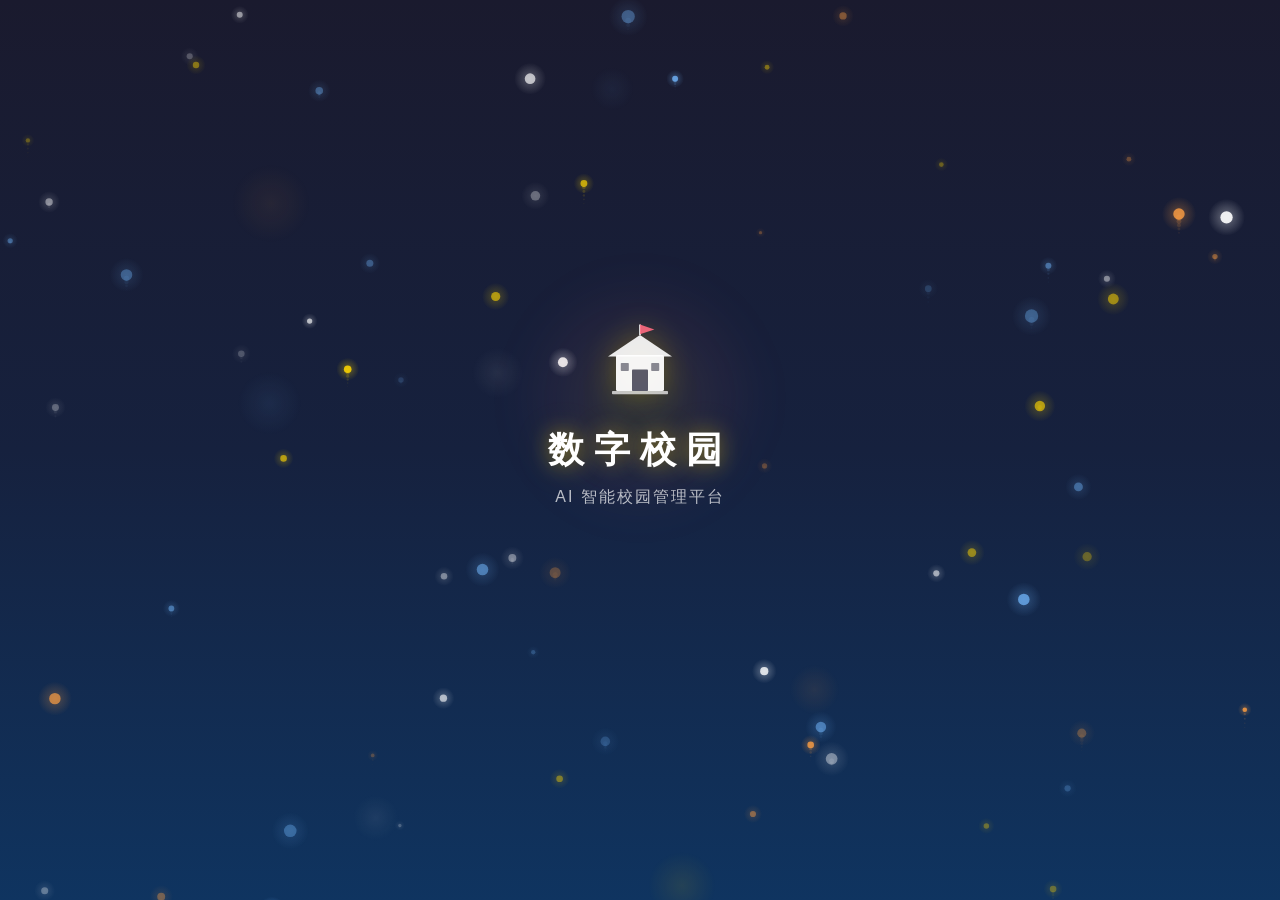
<file: index.html>
<!DOCTYPE html>
<html lang="zh-CN">
<head>
  <meta charset="UTF-8" />
  <meta name="viewport" content="width=device-width, initial-scale=1.0, maximum-scale=1.0, user-scalable=no" />
  <meta name="format-detection" content="telephone=no" />
  <meta name="theme-color" content="#1890ff" />
  <title>数字校园</title>
  <script type="module" crossorigin src="/assets/index-CL0NONMp.js"></script>
  <link rel="stylesheet" crossorigin href="/assets/index-z_vyM2be.css">
</head>
<body>
  <div id="app"></div>
</body>
</html>
</file>
<file: assets/index-z_vyM2be.css>
.splash-screen[data-v-0954e05f]{position:fixed;top:0;left:0;right:0;bottom:0;z-index:9999;background:linear-gradient(180deg,#1a1a2e,#16213e,#0f3460);display:flex;align-items:center;justify-content:center;overflow:hidden}.splash-canvas[data-v-0954e05f]{position:absolute;top:0;left:0;width:100%;height:100%;pointer-events:none}.splash-content[data-v-0954e05f]{position:relative;z-index:1;display:flex;flex-direction:column;align-items:center;padding:0 24px}.icon-glow[data-v-0954e05f]{position:absolute;top:50%;left:50%;transform:translate(-50%,-70%);width:200px;height:200px;border-radius:50%;background:radial-gradient(circle,rgba(255,215,0,.12) 0%,rgba(255,107,129,.06) 40%,transparent 70%);pointer-events:none;filter:blur(20px)}.school-icon-wrapper[data-v-0954e05f]{opacity:0;transform:scale(.5);transition:all .8s cubic-bezier(.34,1.56,.64,1);margin-bottom:20px;filter:drop-shadow(0 0 15px rgba(255,215,0,.3))}.school-icon-wrapper.icon-visible[data-v-0954e05f]{opacity:1;transform:scale(1)}.school-icon[data-v-0954e05f]{display:block}.title[data-v-0954e05f]{font-size:28px;font-weight:700;color:#fff;margin:0 0 8px;letter-spacing:6px;text-shadow:0 0 20px rgba(255,215,0,.4),0 0 40px rgba(255,215,0,.15);opacity:0;transform:translateY(10px);transition:all .8s ease-out}.subtitle[data-v-0954e05f]{font-size:14px;color:#ffffffb3;margin:0 0 32px;letter-spacing:2px;opacity:0;transform:translateY(10px);transition:all .8s ease-out .15s}.text-visible[data-v-0954e05f]{opacity:1;transform:translateY(0)}.progress-wrapper[data-v-0954e05f]{width:180px;height:2px;background:#ffffff1a;border-radius:1px;overflow:hidden;opacity:0;transform:translateY(10px);transition:all .6s ease-out}.progress-bar[data-v-0954e05f]{height:100%;border-radius:1px;background:linear-gradient(90deg,gold,#ff6b81);transition:width .1s linear;box-shadow:0 0 8px #ffd70066}.loading-text[data-v-0954e05f]{margin-top:16px;font-size:12px;color:#ffffff80;letter-spacing:2px;opacity:0;transform:translateY(10px);transition:all .6s ease-out;animation:pulse-text-0954e05f 1.5s ease-in-out infinite}.text-visible.loading-text[data-v-0954e05f],.loading-text.text-visible[data-v-0954e05f]{opacity:1;transform:translateY(0)}@keyframes pulse-text-0954e05f{0%,to{opacity:.5}50%{opacity:1}}.splash-fade-enter-active[data-v-0954e05f]{transition:opacity .5s ease}.splash-fade-leave-active[data-v-0954e05f]{transition:opacity 1s ease}.splash-fade-enter-from[data-v-0954e05f],.splash-fade-leave-to[data-v-0954e05f]{opacity:0}@media (max-width: 375px){.title[data-v-0954e05f]{font-size:26px;letter-spacing:4px}.subtitle[data-v-0954e05f]{font-size:13px}.progress-wrapper[data-v-0954e05f]{width:160px}.icon-glow[data-v-0954e05f]{width:160px;height:160px}}@media (min-width: 768px){.title[data-v-0954e05f]{font-size:36px;letter-spacing:10px}.subtitle[data-v-0954e05f]{font-size:16px}.progress-wrapper[data-v-0954e05f]{width:220px}.icon-glow[data-v-0954e05f]{width:260px;height:260px}}#app-container[data-v-f03a6847]{max-width:430px;margin:0 auto;min-height:100vh;background-color:var(--bg);position:relative}:root{--primary: #1890ff;--primary-light: #e6f7ff;--primary-dark: #096dd9;--success: #52c41a;--success-light: #f6ffed;--warning: #faad14;--warning-light: #fffbe6;--danger: #ff4d4f;--danger-light: #fff2f0;--text: #333333;--text-secondary: #666666;--text-light: #999999;--text-white: #ffffff;--bg: #f5f5f5;--bg-gray: #f0f0f0;--white: #ffffff;--border: #e8e8e8;--border-light: #f0f0f0;--shadow: rgba(0, 0, 0, .08);--shadow-strong: rgba(0, 0, 0, .15);--radius-sm: 4px;--radius: 8px;--radius-lg: 12px;--radius-round: 50%;--font-xs: 10px;--font-sm: 12px;--font-base: 14px;--font-md: 16px;--font-lg: 18px;--font-xl: 20px;--font-xxl: 24px;--tab-bar-height: 50px;--nav-bar-height: 44px;--safe-area-bottom: env(safe-area-inset-bottom, 0px)}*,*:before,*:after{margin:0;padding:0;box-sizing:border-box;-webkit-tap-highlight-color:transparent}html{font-size:16px;-webkit-text-size-adjust:100%;-webkit-font-smoothing:antialiased;-moz-osx-font-smoothing:grayscale}body{font-family:-apple-system,BlinkMacSystemFont,Segoe UI,PingFang SC,Hiragino Sans GB,Microsoft YaHei,Helvetica Neue,Helvetica,Arial,sans-serif;font-size:var(--font-base);color:var(--text);background-color:var(--bg);line-height:1.5;overflow-x:hidden}a{color:var(--primary);text-decoration:none}img{max-width:100%;height:auto;vertical-align:middle}ul,ol{list-style:none}input,textarea,button,select{font-family:inherit;font-size:inherit;color:inherit;outline:none;border:none;background:none}button{cursor:pointer}#app{max-width:430px;margin:0 auto;min-height:100vh;background-color:var(--bg);position:relative;overflow-x:hidden}.page{min-height:100vh;background-color:var(--bg)}.page-content{padding:12px;padding-bottom:calc(var(--tab-bar-height) + var(--safe-area-bottom) + 12px)}.page-content--no-tab{padding-bottom:12px}.nav-bar{display:flex;align-items:center;justify-content:center;height:var(--nav-bar-height);background-color:var(--white);border-bottom:1px solid var(--border-light);position:sticky;top:0;z-index:100}.nav-bar__title{font-size:var(--font-md);font-weight:600;color:var(--text)}.nav-bar__back{position:absolute;left:12px;display:flex;align-items:center;justify-content:center;width:32px;height:32px;font-size:var(--font-xl);color:var(--text);cursor:pointer}.nav-bar__right{position:absolute;right:12px;font-size:var(--font-base);color:var(--primary);cursor:pointer}.tab-bar{position:fixed;bottom:0;left:50%;transform:translate(-50%);width:100%;max-width:430px;height:calc(var(--tab-bar-height) + var(--safe-area-bottom));padding-bottom:var(--safe-area-bottom);background-color:var(--white);border-top:1px solid var(--border-light);display:flex;align-items:center;justify-content:space-around;z-index:999}.tab-bar__item{display:flex;flex-direction:column;align-items:center;justify-content:center;flex:1;height:var(--tab-bar-height);cursor:pointer;transition:color .2s ease;color:var(--text-light);text-decoration:none}.tab-bar__item--active{color:var(--primary)}.tab-bar__icon{font-size:22px;line-height:1;margin-bottom:2px}.tab-bar__label{font-size:var(--font-xs);line-height:1}.card{background-color:var(--white);border-radius:var(--radius);padding:12px;margin-bottom:12px;box-shadow:0 1px 4px var(--shadow)}.card__header{display:flex;align-items:center;justify-content:space-between;margin-bottom:8px}.card__title{font-size:var(--font-md);font-weight:600;color:var(--text)}.card__extra{font-size:var(--font-sm);color:var(--text-light)}.card__body{font-size:var(--font-base);color:var(--text-secondary)}.btn{display:inline-flex;align-items:center;justify-content:center;height:40px;padding:0 20px;border-radius:var(--radius);font-size:var(--font-base);font-weight:500;transition:all .2s ease;cursor:pointer;white-space:nowrap}.btn--primary{background-color:var(--primary);color:var(--text-white)}.btn--primary:active{background-color:var(--primary-dark)}.btn--success{background-color:var(--success);color:var(--text-white)}.btn--warning{background-color:var(--warning);color:var(--text-white)}.btn--danger{background-color:var(--danger);color:var(--text-white)}.btn--plain{background-color:var(--primary-light);color:var(--primary)}.btn--block{display:flex;width:100%}.btn--round{border-radius:20px}.btn--sm{height:30px;padding:0 12px;font-size:var(--font-sm)}.btn--lg{height:48px;padding:0 28px;font-size:var(--font-md)}.btn:disabled{opacity:.5;cursor:not-allowed}.list{background-color:var(--white);border-radius:var(--radius);overflow:hidden;box-shadow:0 1px 4px var(--shadow)}.list-item{display:flex;align-items:center;padding:12px;border-bottom:1px solid var(--border-light);cursor:pointer;transition:background-color .15s ease}.list-item:last-child{border-bottom:none}.list-item:active{background-color:var(--bg-gray)}.list-item__icon{width:40px;height:40px;border-radius:var(--radius-round);margin-right:12px;flex-shrink:0;display:flex;align-items:center;justify-content:center;font-size:var(--font-xl);background-color:var(--primary-light);color:var(--primary);overflow:hidden}.list-item__icon img{width:100%;height:100%;object-fit:cover}.list-item__content{flex:1;min-width:0}.list-item__title{font-size:var(--font-base);color:var(--text);font-weight:500;overflow:hidden;text-overflow:ellipsis;white-space:nowrap}.list-item__desc{font-size:var(--font-sm);color:var(--text-light);margin-top:2px;overflow:hidden;text-overflow:ellipsis;white-space:nowrap}.list-item__right{flex-shrink:0;margin-left:8px;display:flex;align-items:center;font-size:var(--font-sm);color:var(--text-light)}.list-item__arrow{font-size:var(--font-sm);color:var(--text-light);margin-left:4px}.badge{display:inline-flex;align-items:center;padding:2px 8px;border-radius:10px;font-size:var(--font-xs);font-weight:500}.badge--pending{background-color:var(--warning-light);color:var(--warning)}.badge--approved{background-color:var(--success-light);color:var(--success)}.badge--rejected{background-color:var(--danger-light);color:var(--danger)}.badge--info{background-color:var(--primary-light);color:var(--primary)}.badge--default{background-color:var(--bg-gray);color:var(--text-secondary)}.avatar{width:40px;height:40px;border-radius:var(--radius-round);overflow:hidden;flex-shrink:0;background-color:var(--primary-light);display:flex;align-items:center;justify-content:center;color:var(--primary);font-size:var(--font-lg);font-weight:600}.avatar--sm{width:32px;height:32px;font-size:var(--font-base)}.avatar--lg{width:56px;height:56px;font-size:var(--font-xxl)}.avatar--xl{width:72px;height:72px;font-size:28px}.avatar img{width:100%;height:100%;object-fit:cover}.tabs{display:flex;background-color:var(--white);border-bottom:1px solid var(--border-light)}.tabs__item{flex:1;text-align:center;padding:10px 0;font-size:var(--font-base);color:var(--text-secondary);cursor:pointer;position:relative;transition:color .2s ease}.tabs__item--active{color:var(--primary);font-weight:600}.tabs__item--active:after{content:"";position:absolute;bottom:0;left:50%;transform:translate(-50%);width:24px;height:2px;background-color:var(--primary);border-radius:1px}.form-group{margin-bottom:16px}.form-label{display:block;font-size:var(--font-base);color:var(--text);font-weight:500;margin-bottom:6px}.form-input{width:100%;height:40px;padding:0 12px;border:1px solid var(--border);border-radius:var(--radius);font-size:var(--font-base);background-color:var(--white);transition:border-color .2s ease}.form-input:focus{border-color:var(--primary)}.form-textarea{width:100%;padding:10px 12px;border:1px solid var(--border);border-radius:var(--radius);font-size:var(--font-base);background-color:var(--white);resize:vertical;min-height:80px;transition:border-color .2s ease}.form-textarea:focus{border-color:var(--primary)}.form-select{width:100%;height:40px;padding:0 12px;border:1px solid var(--border);border-radius:var(--radius);font-size:var(--font-base);background-color:var(--white);-webkit-appearance:auto;-moz-appearance:auto;appearance:auto}.empty-state{display:flex;flex-direction:column;align-items:center;justify-content:center;padding:48px 24px;color:var(--text-light)}.empty-state__icon{font-size:48px;margin-bottom:12px}.empty-state__text{font-size:var(--font-base)}.section-title{display:flex;align-items:center;justify-content:space-between;padding:12px 0 8px}.section-title__text{font-size:var(--font-md);font-weight:600;color:var(--text)}.section-title__more{font-size:var(--font-sm);color:var(--text-light);cursor:pointer}.grid{display:grid;gap:12px}.grid--2{grid-template-columns:repeat(2,1fr)}.grid--3{grid-template-columns:repeat(3,1fr)}.grid--4{grid-template-columns:repeat(4,1fr)}.tag{display:inline-flex;align-items:center;padding:2px 6px;border-radius:var(--radius-sm);font-size:var(--font-xs);background-color:var(--bg-gray);color:var(--text-secondary)}.tag--primary{background-color:var(--primary-light);color:var(--primary)}.text-center{text-align:center}.text-right{text-align:right}.text-primary{color:var(--primary)}.text-success{color:var(--success)}.text-warning{color:var(--warning)}.text-danger{color:var(--danger)}.text-light{color:var(--text-light)}.text-secondary{color:var(--text-secondary)}.text-bold{font-weight:600}.flex{display:flex}.flex-col{flex-direction:column}.flex-center{display:flex;align-items:center;justify-content:center}.flex-between{display:flex;align-items:center;justify-content:space-between}.flex-1{flex:1}.flex-wrap{flex-wrap:wrap}.items-center{align-items:center}.items-start{align-items:flex-start}.gap-sm{gap:4px}.gap{gap:8px}.gap-md{gap:12px}.gap-lg{gap:16px}.mt-4{margin-top:4px}.mt-8{margin-top:8px}.mt-12{margin-top:12px}.mt-16{margin-top:16px}.mb-4{margin-bottom:4px}.mb-8{margin-bottom:8px}.mb-12{margin-bottom:12px}.mb-16{margin-bottom:16px}.ml-4{margin-left:4px}.ml-8{margin-left:8px}.mr-4{margin-right:4px}.mr-8{margin-right:8px}.p-8{padding:8px}.p-12{padding:12px}.p-16{padding:16px}.px-12{padding-left:12px;padding-right:12px}.py-8{padding-top:8px;padding-bottom:8px}.rounded{border-radius:var(--radius)}.rounded-lg{border-radius:var(--radius-lg)}.rounded-full{border-radius:var(--radius-round)}.shadow{box-shadow:0 1px 4px var(--shadow)}.shadow-lg{box-shadow:0 4px 12px var(--shadow-strong)}.bg-white{background-color:var(--white)}.bg-primary{background-color:var(--primary)}.bg-light{background-color:var(--bg)}.ellipsis{overflow:hidden;text-overflow:ellipsis;white-space:nowrap}.ellipsis-2{display:-webkit-box;-webkit-box-orient:vertical;-webkit-line-clamp:2;overflow:hidden}.hidden{display:none}.block{display:block}.inline-block{display:inline-block}.w-full{width:100%}.h-full{height:100%}.fade-enter-active,.fade-leave-active{transition:opacity .25s ease}.fade-enter-from,.fade-leave-to{opacity:0}.slide-left-enter-active,.slide-left-leave-active,.slide-right-enter-active,.slide-right-leave-active{transition:transform .3s ease,opacity .3s ease}.slide-left-enter-from{transform:translate(30px);opacity:0}.slide-left-leave-to,.slide-right-enter-from{transform:translate(-30px);opacity:0}.slide-right-leave-to{transform:translate(30px);opacity:0}::-webkit-scrollbar{width:0;height:0}.divider{height:1px;background-color:var(--border-light);margin:12px 0}.notice-bar{display:flex;align-items:center;padding:8px 12px;background-color:var(--warning-light);font-size:var(--font-sm);color:var(--warning);border-radius:var(--radius);margin-bottom:12px}.notice-bar__icon{margin-right:8px;flex-shrink:0}.notice-bar__content{flex:1;overflow:hidden;text-overflow:ellipsis;white-space:nowrap}.student-switcher{display:flex;align-items:center;gap:8px;padding:8px 12px;background-color:var(--white);border-radius:var(--radius);margin-bottom:12px;box-shadow:0 1px 4px var(--shadow)}.student-switcher__avatar{width:36px;height:36px;border-radius:var(--radius-round);background-color:var(--primary-light);display:flex;align-items:center;justify-content:center;font-size:var(--font-md);color:var(--primary);font-weight:600}.student-switcher__name{font-size:var(--font-base);font-weight:500;color:var(--text)}.student-switcher__class{font-size:var(--font-xs);color:var(--text-light)}.student-switcher__toggle{margin-left:auto;font-size:var(--font-sm);color:var(--text-light);cursor:pointer}.score-table{width:100%;border-collapse:collapse;font-size:var(--font-sm)}.score-table th,.score-table td{padding:8px 6px;text-align:center;border-bottom:1px solid var(--border-light)}.score-table th{background-color:var(--bg);font-weight:600;color:var(--text-secondary)}.score-table td{color:var(--text)}.score-table .highlight{color:var(--primary);font-weight:600}.chat-bubble{max-width:75%;padding:8px 12px;border-radius:var(--radius);font-size:var(--font-base);line-height:1.5;word-break:break-word}.chat-bubble--sent{background-color:var(--primary);color:var(--text-white);border-top-right-radius:2px;margin-left:auto}.chat-bubble--received{background-color:var(--white);color:var(--text);border-top-left-radius:2px;box-shadow:0 1px 2px var(--shadow)}.photo-grid{display:grid;grid-template-columns:repeat(3,1fr);gap:4px}.photo-grid__item{aspect-ratio:1;border-radius:var(--radius-sm);overflow:hidden;background-color:var(--bg-gray)}.photo-grid__item img{width:100%;height:100%;object-fit:cover}.progress{width:100%;height:6px;background-color:var(--bg-gray);border-radius:3px;overflow:hidden}.progress__bar{height:100%;background-color:var(--primary);border-radius:3px;transition:width .3s ease}.dot-badge{position:relative}.dot-badge:after{content:"";position:absolute;top:-2px;right:-2px;width:8px;height:8px;background-color:var(--danger);border-radius:var(--radius-round);border:1px solid var(--white)}.dot-badge--count:after{content:attr(data-count);width:auto;min-width:16px;height:16px;padding:0 4px;font-size:10px;color:var(--text-white);display:flex;align-items:center;justify-content:center;top:-4px;right:-8px}
</file>
